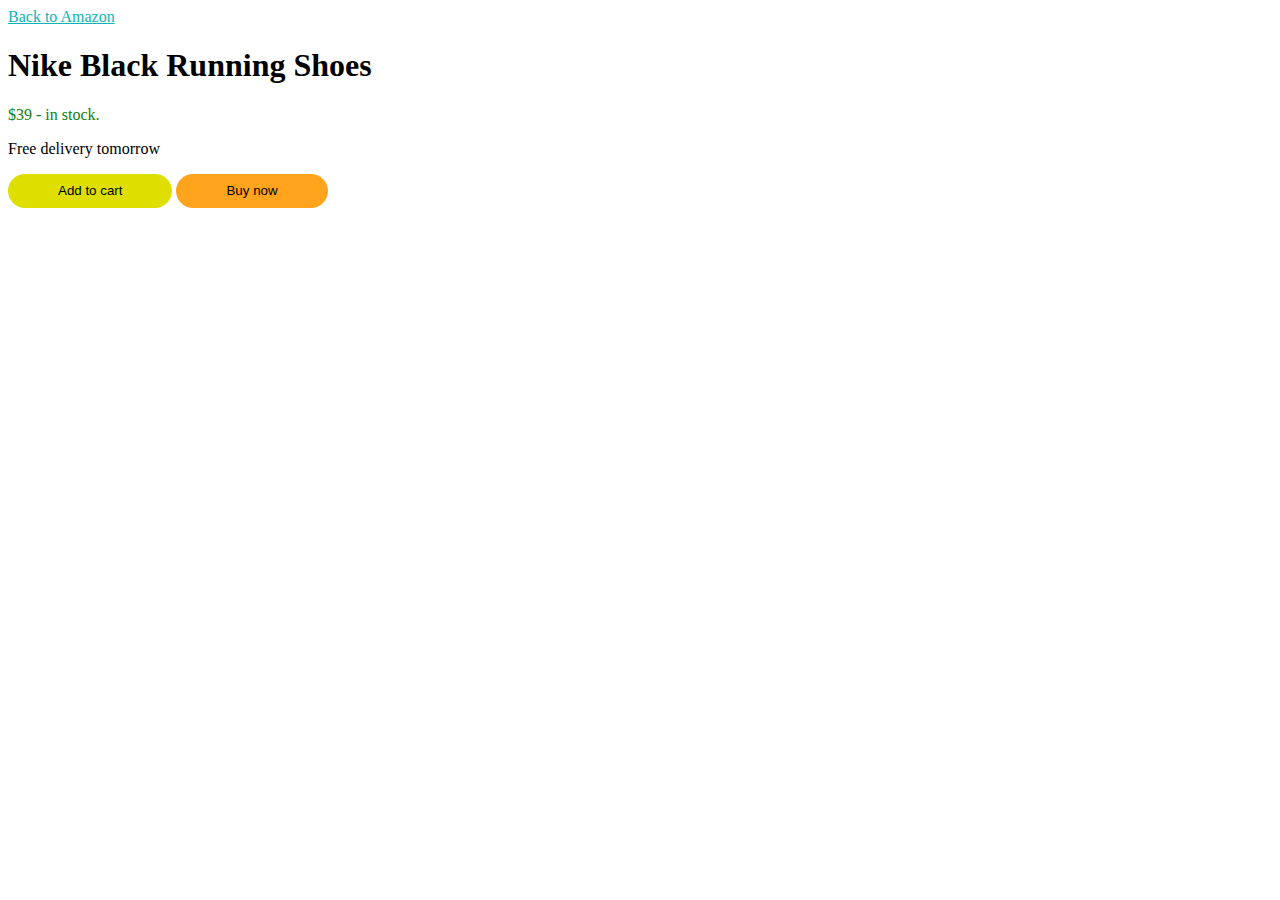
<file: FullStack01-html-css/Tarefa1/index.html>
<!DOCTYPE html>
<html lang="pt-BR">
<head>
    <meta charset="UTF-8">
    <meta name="viewport" content="width=device-width, initial-scale=1.0">
    <title>Desafio</title>
    <link rel="stylesheet" href="css/style.css">
</head>
<body>
    <a href="https://www.amazon.com.br" target="_blank">Back to Amazon</a>
    <h1>Nike Black Running Shoes</h1>
    <p class="preco">$39 - in stock.</p>
    <p class="">Free delivery tomorrow</p>
    <button class="btn btn-carrinho">Add to cart</button>
    <button class="btn btn-buy">Buy now</button>
</body>
</html>
</file>
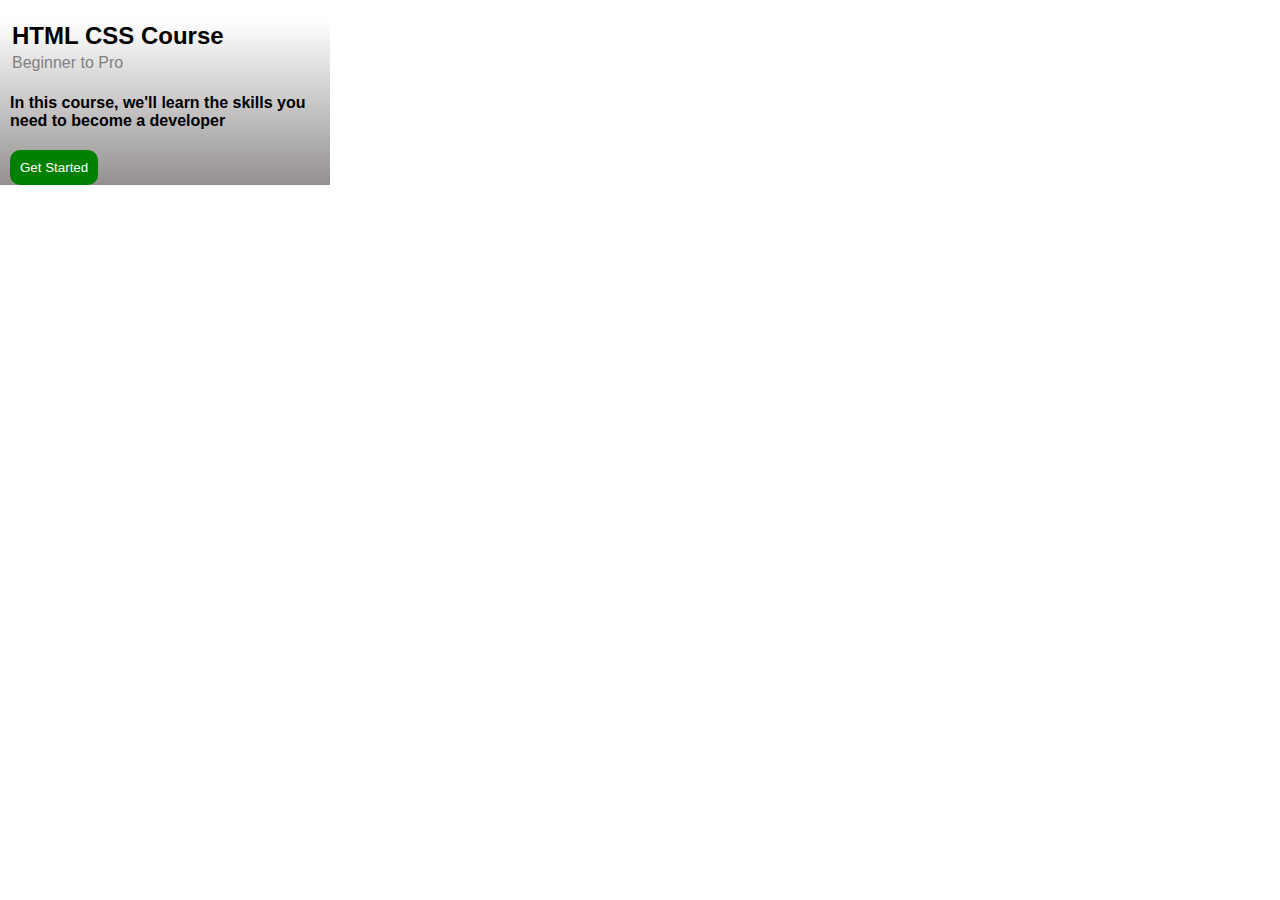
<file: FullStack01-html-css/Tarefa2/index.html>
<!DOCTYPE html>
<html lang="pt-BR">
<head>
    <meta charset="UTF-8">
    <meta name="viewport" content="width=device-width, initial-scale=1.0">
    <link rel="stylesheet" href="css/style.css">
    <title>Aula 02</title>
</head>
<body>
    <div id="div-telaum">
        <div id="div-titulo">
            <h2 id="txt-titulo">HTML CSS Course</h2>
            <p id="txt-subtitulo">Beginner to Pro</p>
        </div>
        <div id="div-descricao">
            <p id="txt-descricao">In this course, we'll learn the skills you need to become a developer</p>
        </div>
        <div id="div-botao">
            <button id="btn-botao">Get Started</button>
        </div>
    </div>
</body>
</html>
</file>
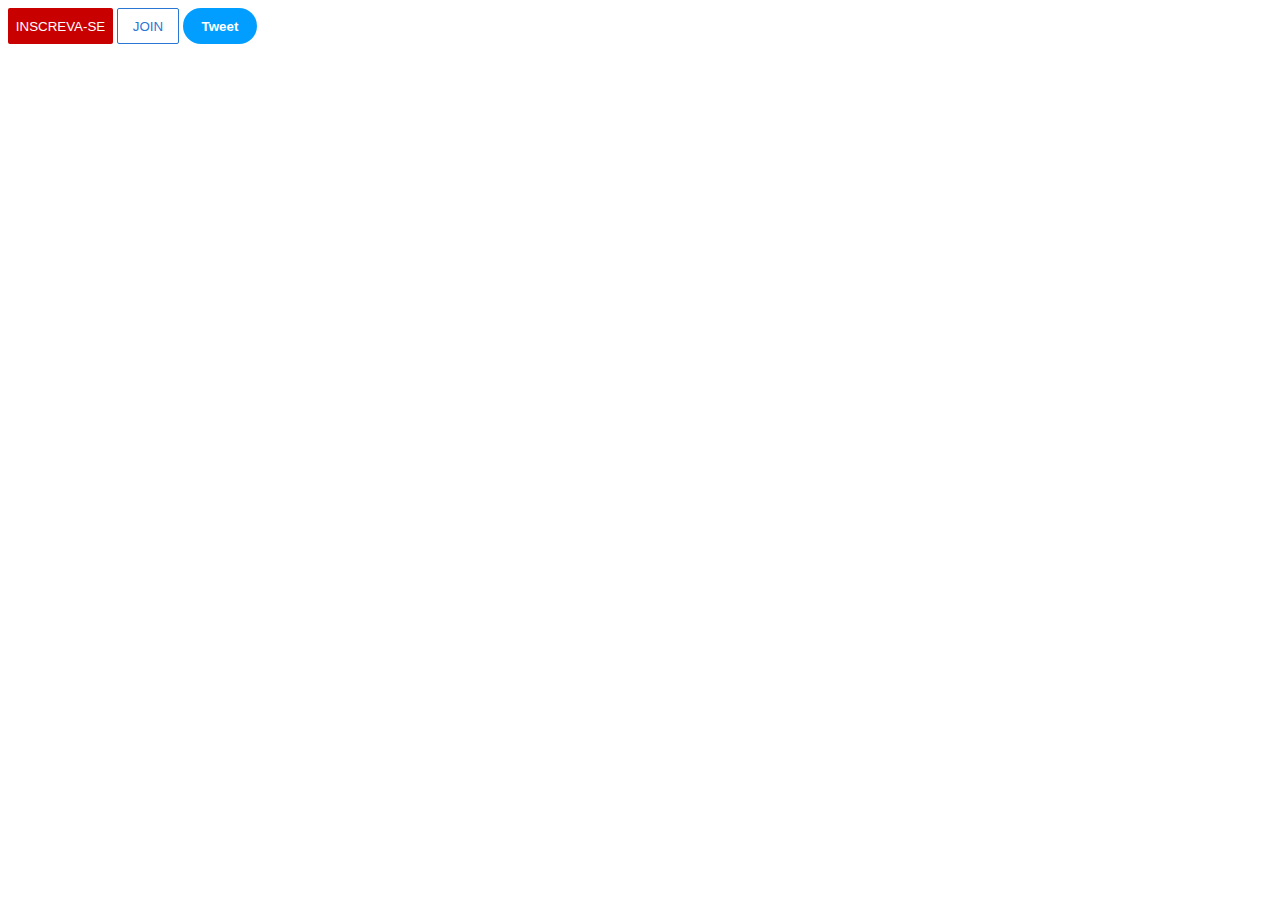
<file: FullStack01-html-css/aula0/botoes.html>
<!DOCTYPE html>
<html lang="pt-BR">
<head>
    <meta charset="UTF-8">
    <meta name="viewport" content="width=device-width, initial-scale=1.0">
    <title>Document</title>
    <link rel="stylesheet" href="botoes.css">
</head>
<body>
    <button class="subscribe-button">INSCREVA-SE</button>
    <button class="join-button">JOIN</button>
    <button class="tweet-button">Tweet</button>
</body>
</html>
</file>
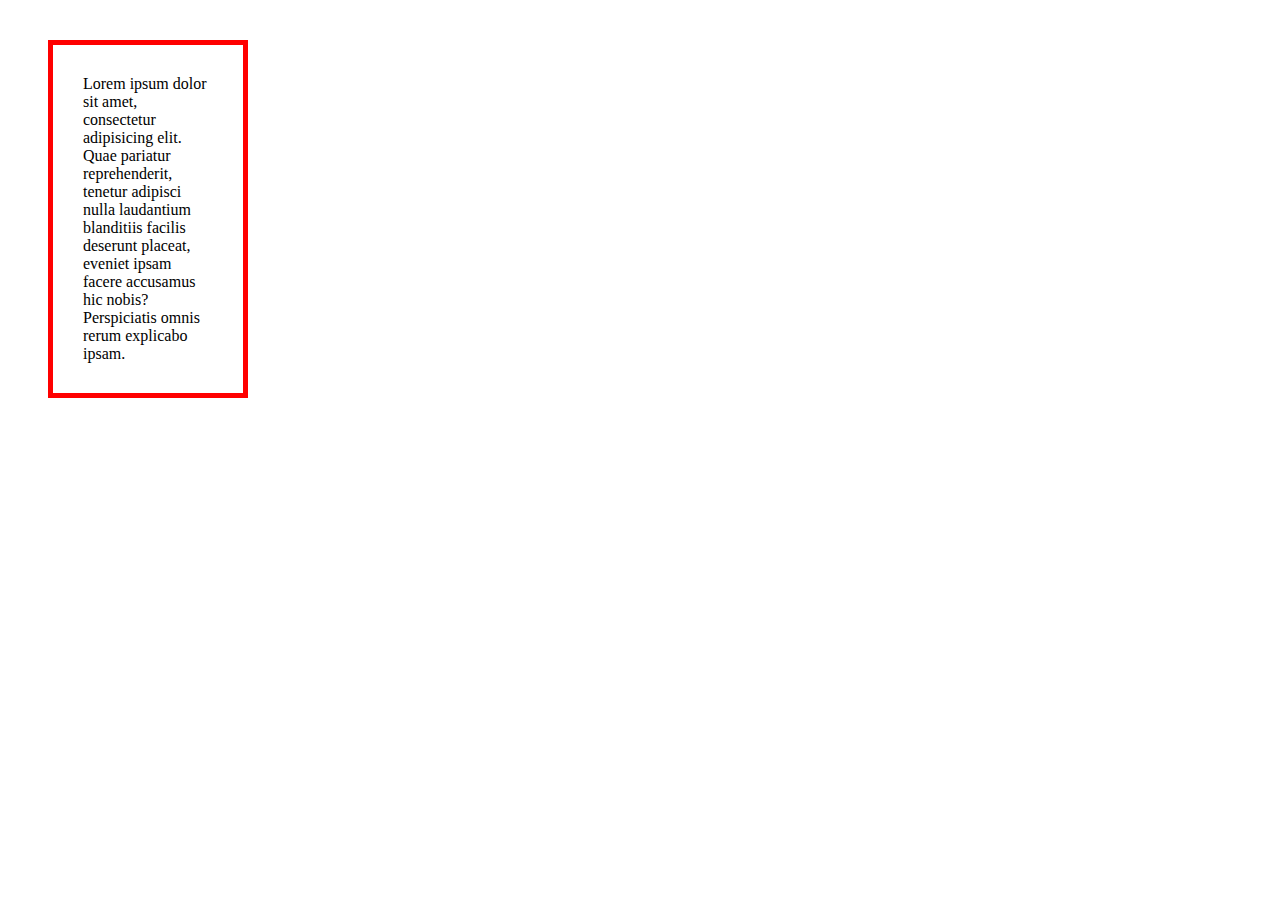
<file: FullStack01-html-css/Tarefa1/boxModel.html>
<!DOCTYPE html>
<html lang="pt-BR">
<head>
    <meta charset="UTF-8">
    <meta name="viewport" content="width=device-width, initial-scale=1.0">
    <title>boxModel (modelo de Caixas)</title>

    <style>
        p
        {
            width: 200px;
            margin: 40px;
            border: 5px solid red;
            padding: 30px;
            box-sizing: border-box;
        }
    </style>
</head>
<body>
    <p>Lorem ipsum dolor sit amet, consectetur adipisicing elit. Quae pariatur reprehenderit, tenetur adipisci nulla laudantium blanditiis facilis deserunt placeat, eveniet ipsam facere accusamus hic nobis? Perspiciatis omnis rerum explicabo ipsam.</p>
</body>
</html>
</file>
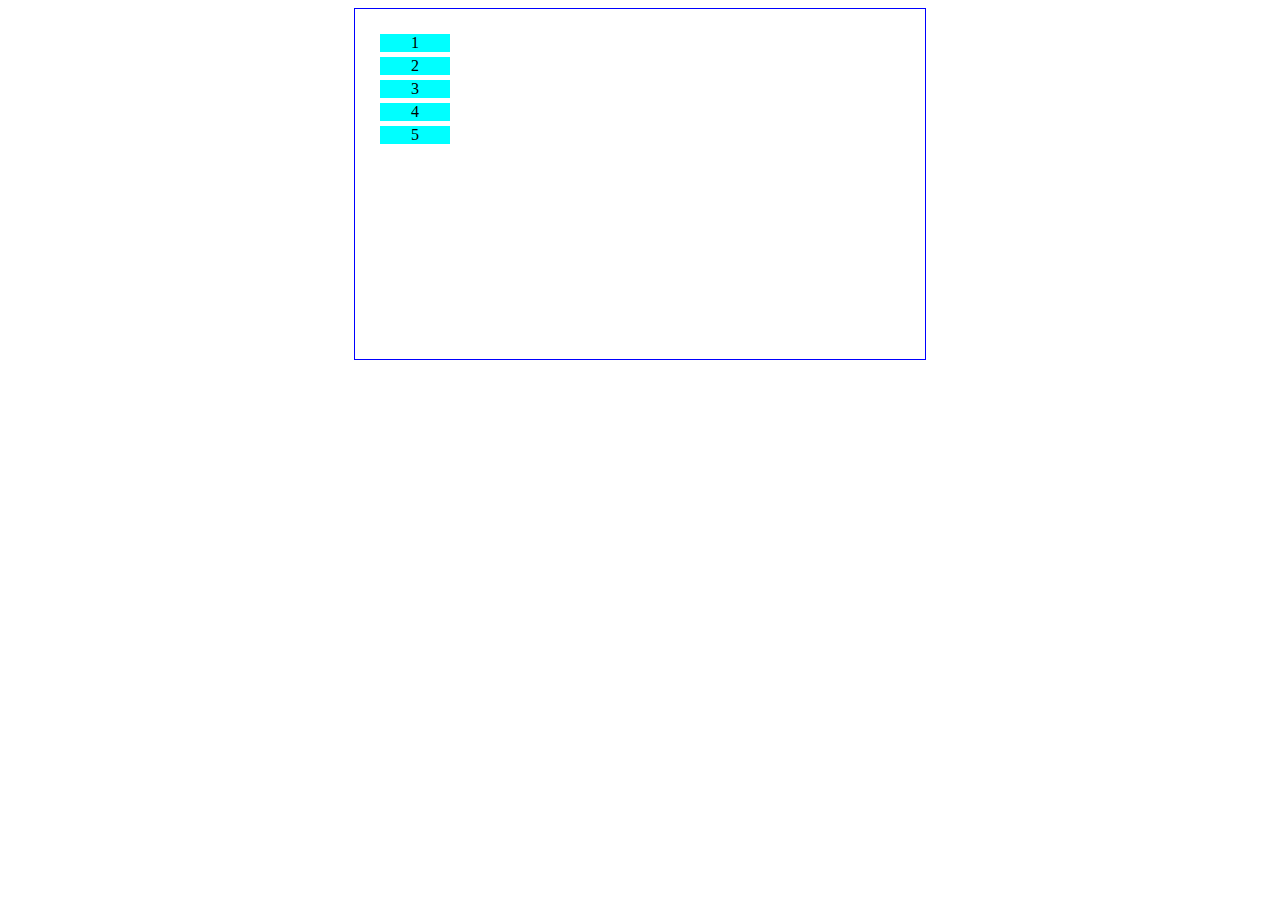
<file: FullStack01-html-css/Tarefa1/display.html>
<!DOCTYPE html>
<html lang="pt-BR">
<head>
    <meta charset="UTF-8">
    <meta name="viewport" content="width=device-width, initial-scale=1.0">
    <title>Display</title>
    <style>
        .main
        {
            width: 530px;
            height: 310px;
            border: 1px solid blue;
            margin: 0 auto;
            padding: 20px;
        }
        .caixa
        {
            display: block;
            width: 70px;
            background-color: aqua;
            text-align: center;
            margin: 5px;
        }
    </style>
</head>
<body>
    <div class="main">
        <div class="caixa">1</div>
        <div class="caixa">2</div>
        <div class="caixa">3</div>
        <div class="caixa">4</div>
        <div class="caixa">5</div>
    </div>
</body>
</html>
</file>
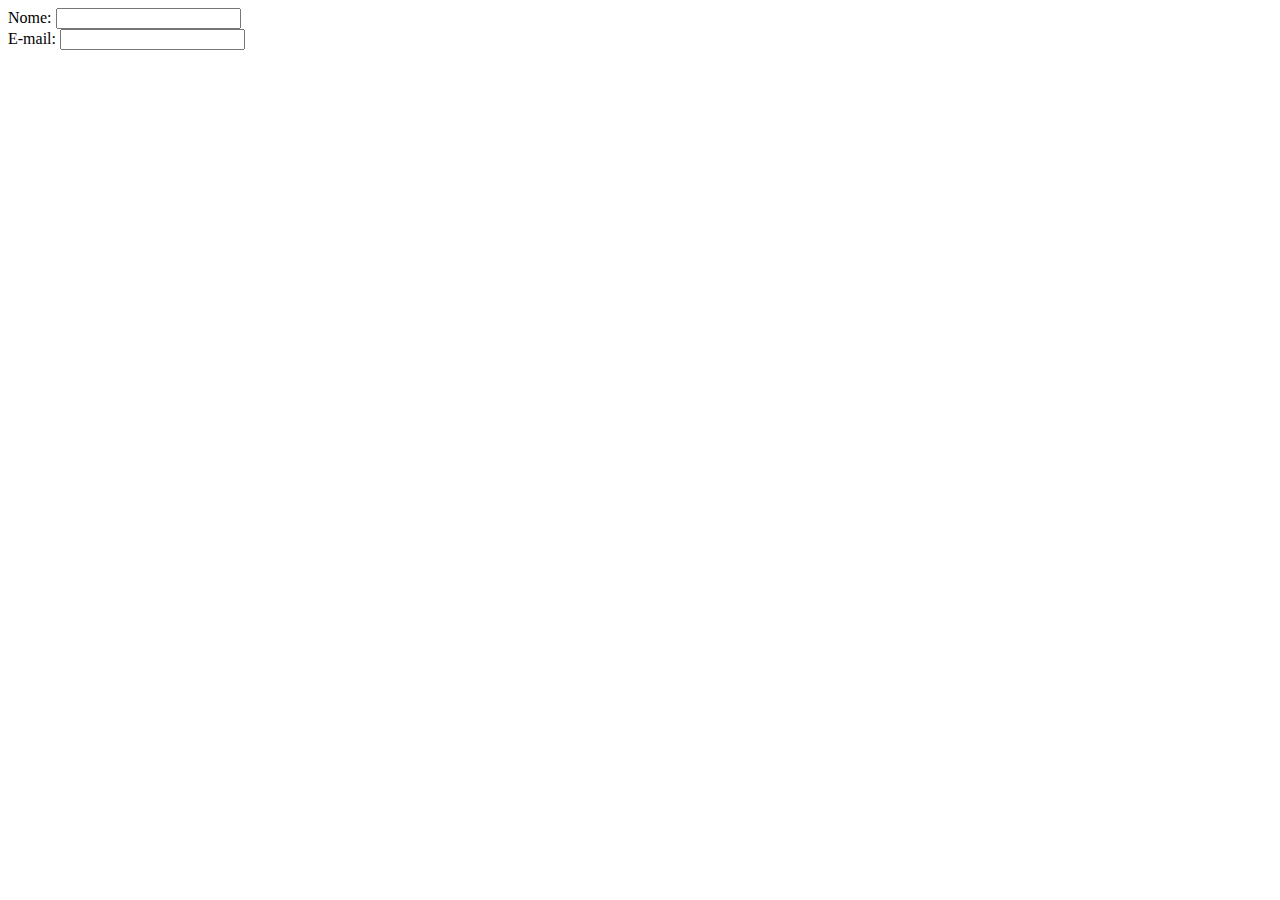
<file: FullStack01-html-css/Tarefa1/formulario.html>
<!DOCTYPE html>
<html lang="pt-BR">

<head>
    <meta charset="UTF-8">
    <meta name="viewport" content="width=device-width, initial-scale=1.0">
    <title>Formulário</title>
</head>

<body>
    <form action="">
        <div>
            <label for="txtNome">Nome: </label>
            <input type="text" id="txtNome">
        </div>
        <div>
            <label for="txtEmail">E-mail: </label>
            <input type="email" id="txtEmail">
        </div>
    </form>
</body>

</html>
</file>
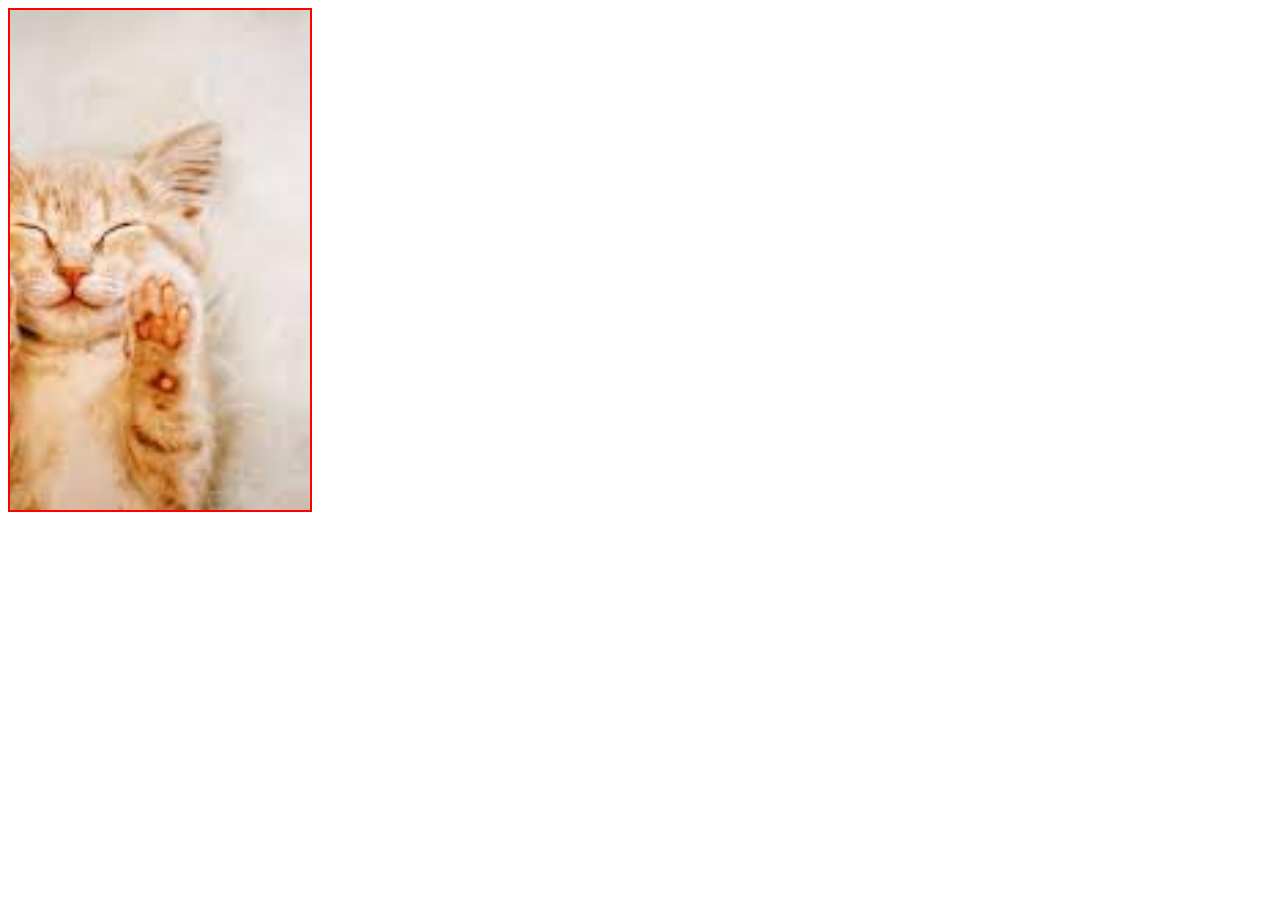
<file: FullStack01-html-css/Tarefa1/imagens.html>
<!DOCTYPE html>
<html lang="pt-BR">
<head>
    <meta charset="UTF-8">
    <meta name="viewport" content="width=device-width, initial-scale=1.0">
    <title>Imagens</title>
    <style>
        #img-gato
        {
            width: 300px;
            height: 500px;
            object-fit: cover;
            object-position: center;
            border: 2px solid red;
        }
    </style>
</head>
<body>
    <img id="img-gato" src="images/gatinhofeliz.jpg" alt="imagem de gatinho feliz">
</body>
</html>
</file>
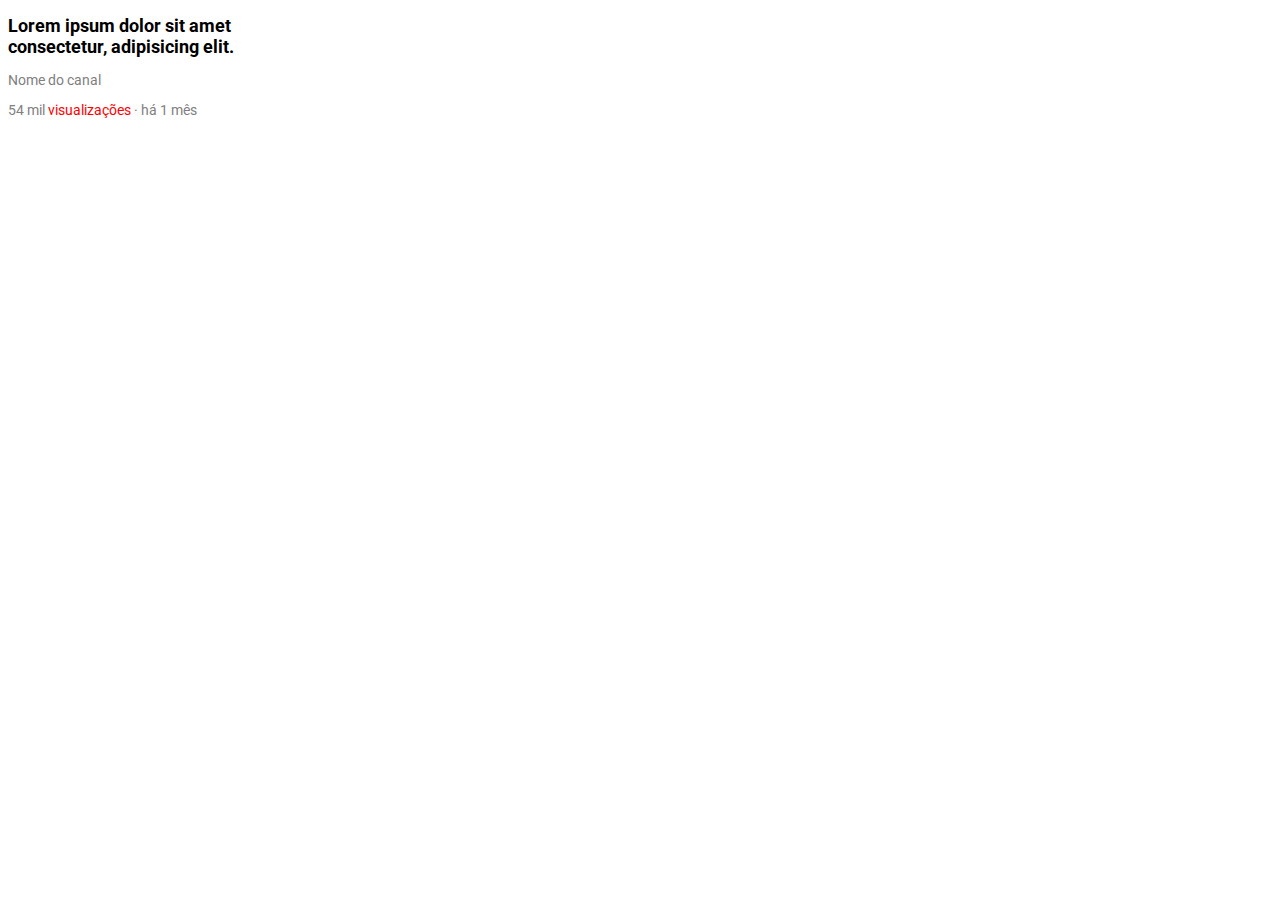
<file: FullStack01-html-css/Tarefa1/texto.html>
<!DOCTYPE html>
<html lang="pt-BR">

<head>
    <meta charset="UTF-8">
    <meta name="viewport" content="width=device-width, initial-scale=1.0">
    <title>Texto</title>
    <link rel="preconnect" href="https://fonts.googleapis.com">
    <link rel="preconnect" href="https://fonts.gstatic.com" crossorigin>
    <link
        href="https://fonts.googleapis.com/css2?family=Roboto:ital,wght@0,100;0,300;0,400;0,500;0,700;0,900;1,100;1,300;1,400;1,500;1,700;1,900&display=swap"
        rel="stylesheet">
    <style>
        .video-titulo
        {
            font-size: 18px;
            font-family: "Roboto";
            width: 280px;
        }

        p
        {
            font-family: "Roboto";
            font-size: 14px;
            color: gray;
        }

        /* p span
        {
            color: red
        } */

        .red
        {
            color: red;
        }
    </style>
</head>

<body>
    <h2 class="video-titulo">Lorem ipsum dolor sit amet consectetur, adipisicing elit.</h2>
    <p>Nome do canal</p>
    <p>54 mil <span class="red">visualizações</span> &#183; há 1 mês</p>
</body>

</html>
</file>
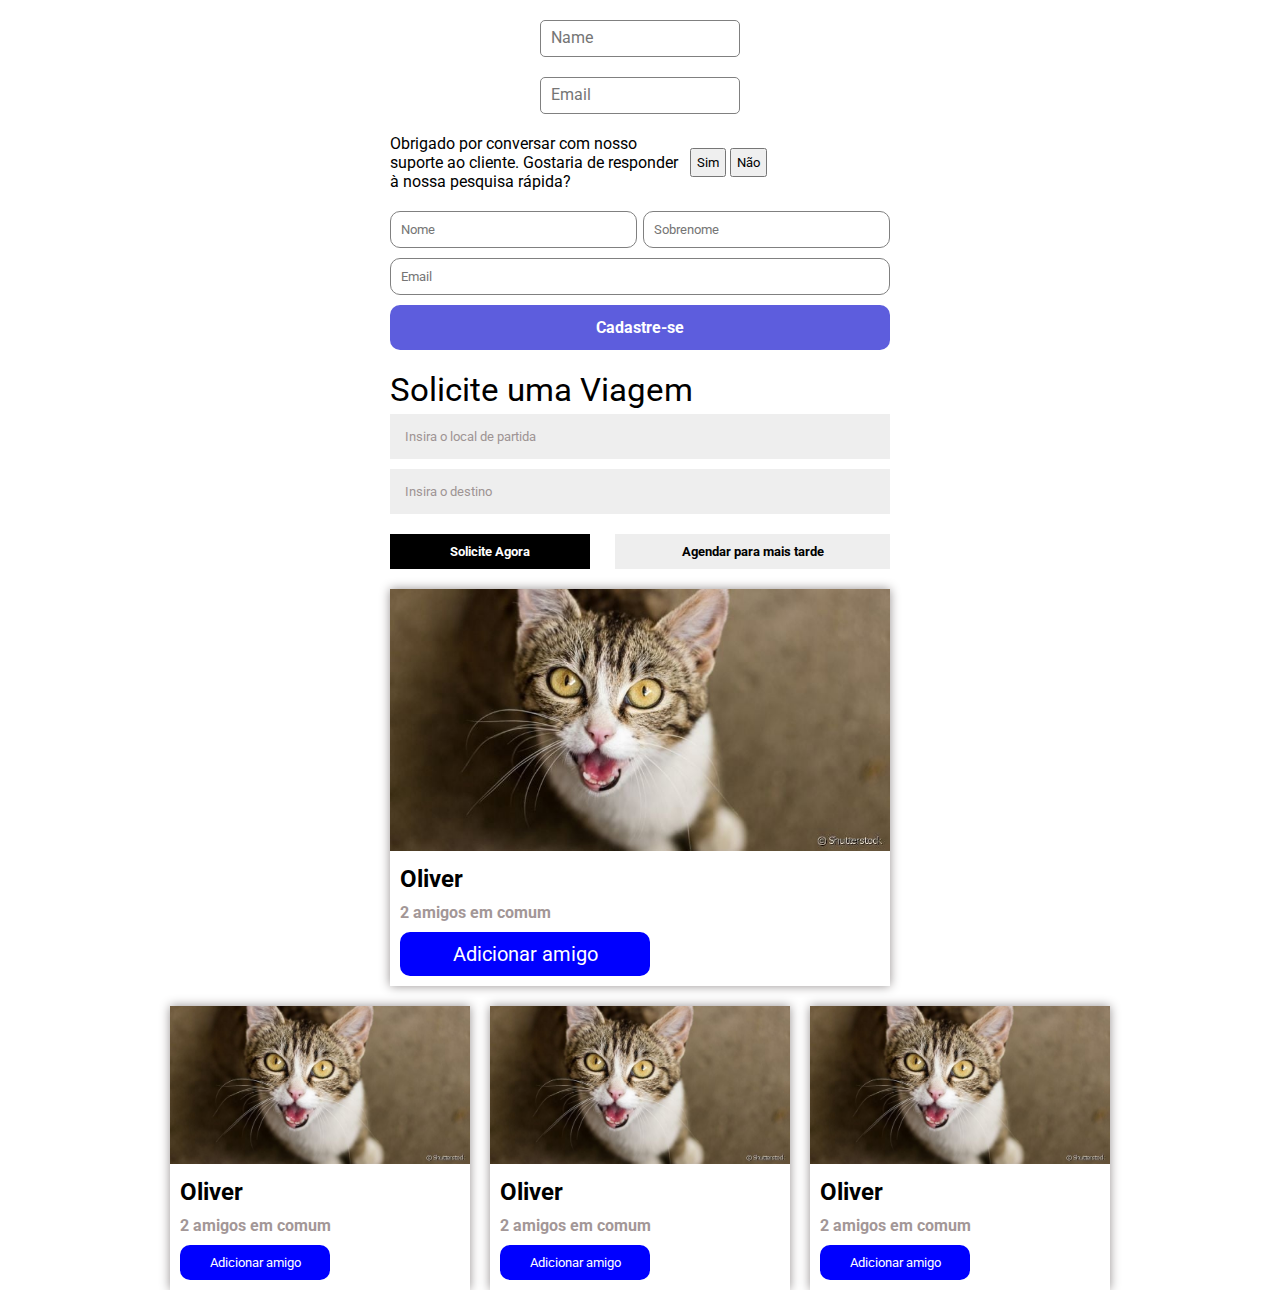
<file: FullStack01-html-css/Tarefa2/display.html>
<!DOCTYPE html>
<html lang="pt-BR">
<head>
    <meta charset="UTF-8">
    <meta name="viewport" content="width=device-width, initial-scale=1.0">
    <link rel="preconnect" href="https://fonts.googleapis.com">
    <link rel="preconnect" href="https://fonts.gstatic.com" crossorigin>
    <link href="https://fonts.googleapis.com/css2?family=Roboto:ital,wght@0,100;0,300;0,400;0,500;0,700;0,900;1,100;1,300;1,400;1,500;1,700;1,900&display=swap" rel="stylesheet">
    <title>Display</title>
    <style>
        *
        {
            margin: 0;
            padding: 0;
            box-sizing: border-box;
            font-family: "Roboto";
        }
        .div-inputs
        {
            width: 100%;
            /* border: 5px solid red; */
        }
        .div-inputs input
        {
            display: block;
            padding: 10px;
            width: 200px;
            border-radius: 5px;
            border: 1px solid gray;
            margin: 20px auto;
        }

        .div-inputs input:focus
        {
            outline: none;
        }

        .div-inputs input::placeholder
        {
            font-size: 12pt;
        }
        .div-paragrafo
        {
            margin: 20px auto;
            width: 500px;
            display: flex;
            align-items: center;
            /* border: 5px solid red; */
        }
        .div-paragrafo p
        {
            display: inline-block;
            width: 300px;
        }
        .btn-div-paragrafo
        {
            display: inline-block;
            vertical-align: middle;
        }
        .btn-div-paragrafo button
        {
            padding: 5px;
            cursor: pointer;
        }
        .div-formulario
        {
            width: 500px;
            margin: 20px auto;
            /* border: 5px solid red; */
        }
        .div-formulario form div,
        .div-formulario form button
        {
            margin-top: 10px;
        }
        .div-formulario form div input
        {
            padding: 10px;
            border: 1px solid gray;
            border-radius: 10px;
        }
        .div-formulario form div input:focus
        {
            outline: none;
        }
        .div-nomesobrenome
        {
            display: flex;
            justify-content: space-between;
        }
        .div-formulario form div input[type="text"]
        {
            width: calc(50% - 3px);
            box-sizing: border-box;
        }
        .div-formulario form div input[type="email"]
        {
            width: 100%;
            box-sizing: border-box; /* isso define que o padding e o border estão inclusos na largura total */
        }
        .div-formulario form button
        {
            width: 100%;
            height: 45px;
            color: white;
            background-color: rgb(93, 93, 221);
            border: none;
            border-radius: 10px;
            font-weight: bold;
            cursor: pointer;
            font-size: 12pt;
        }
        .div-form-uber
        {
            width: 500px;
            margin: 20px auto;
            /* border: 5px solid red; */
        }
        .div-form-uber div p
        {
            width: 100%;
            color: black;
            /* font-weight: bold; */
            font-size: large;
            font-size: 25pt;
        }
        .div-form-uber div input
        {
            margin: 5px auto;
            padding: 15px;
            background-color: rgb(238, 238, 238);
            border: none;
            width: 100%;
        }
        .div-form-uber div input:focus
        {
            outline: none;
        }
        .div-form-uber div input::placeholder
        {
            color: rgb(158, 148, 148);
        }
        .div-form-uber-div-btn
        {
            margin-top: 15px;
            display: flex; 
            justify-content: space-between;
        }
        .btn-solicite
        {
            width: 40%;
            background-color: black;
            color: white;
            font-weight: bold;
            padding: 10px;
            border: none;
            cursor: pointer;
            font-size: 10pt;
        }
        .btn-agendar
        {
            width: 55%;
            background-color: rgb(238, 238, 238);
            color: black;
            font-weight: bold;
            padding: 10px;
            border: none;
            cursor: pointer;
            font-size: 10pt;
        }
        .cardgato
        {
            width: 500px;
            margin: 20px auto;
            box-shadow: 0px 0px 10px rgb(149, 144, 144);
        }
        .cardgato img
        {
            width: 100%;
            margin-bottom: 10px;
        }
        .cardgato div h2
        {
            margin: 0px 0px 10px 10px;
        }
        .cardgato div p
        {
            color: rgb(163, 151, 151);
            font-weight: bold;
            margin: 0px 0px 10px 10px;
        }
        .cardgato div button
        {
            padding: 10px;
            background-color: blue;
            color: white;
            border-radius: 10px;
            border: none;
            cursor: pointer;
            width: 50%;
            margin: 0px 0px 10px 10px;
            font-size: 15pt;
        }
        .containergato
        {
            display: flex;
            justify-content: center;
        }

        .cardgato2
        {
            width: 300px;
            margin:0px 20px 0px 0px;
        }
        .cardgato2 div button
        {
            font-size: 10pt;
        }
        .cardgato2:last-child 
        {
            margin: 0;
        }
    </style>
</head>
<body>
    <div class="div-inputs">
        <input type="text" placeholder="Name">
        <input type="email" placeholder="Email">
    </div>
    <div class="div-paragrafo">
        <p>Obrigado por conversar com nosso suporte ao cliente. Gostaria de responder à nossa pesquisa rápida?</p>
        <div class="btn-div-paragrafo">
            <button>Sim</button>
            <button>Não</button>
        </div>
    </div>
    <div class="div-formulario">
        <form action="">
            <div class="div-nomesobrenome">
                <input type="text" placeholder="Nome">
                <input type="text" placeholder="Sobrenome">
            </div>
            <div>
                <input type="email" placeholder="Email">
            </div>
            <button>Cadastre-se</button>
        </form>
    </div>
    <div class="div-form-uber">
        <form action="">
            <div>
                <p>Solicite uma Viagem</p>
            </div>
            <div>
                <input type="text" placeholder="Insira o local de partida">
                <input type="text" placeholder="Insira o destino">
            </div>
            <div class="div-form-uber-div-btn">
                <button class="btn-solicite">Solicite Agora</button>
                <button class="btn-agendar">Agendar para mais tarde</button>
            </div>
        </form>
    </div>
    <div class="cardgato">
        <img src="images/gato.jpg" alt="imagem de um gato miando">
        <div>
            <h2>Oliver</h2>
            <p>2 amigos em comum</p>
            <button>Adicionar amigo</button>
        </div>
    </div>
    <div class="containergato">
        <div class="cardgato cardgato2">
            <img src="images/gato.jpg" alt="imagem de um gato miando">
            <div>
                <h2>Oliver</h2>
                <p>2 amigos em comum</p>
                <button>Adicionar amigo</button>
            </div>
        </div>
        <div class="cardgato cardgato2">
            <img src="images/gato.jpg" alt="imagem de um gato miando">
            <div>
                <h2>Oliver</h2>
                <p>2 amigos em comum</p>
                <button>Adicionar amigo</button>
            </div>
        </div>
        <div class="cardgato cardgato2">
            <img src="images/gato.jpg" alt="imagem de um gato miando">
            <div>
                <h2>Oliver</h2>
                <p>2 amigos em comum</p>
                <button>Adicionar amigo</button>
            </div>
        </div>
    </div>
</body>
</html>
</file>
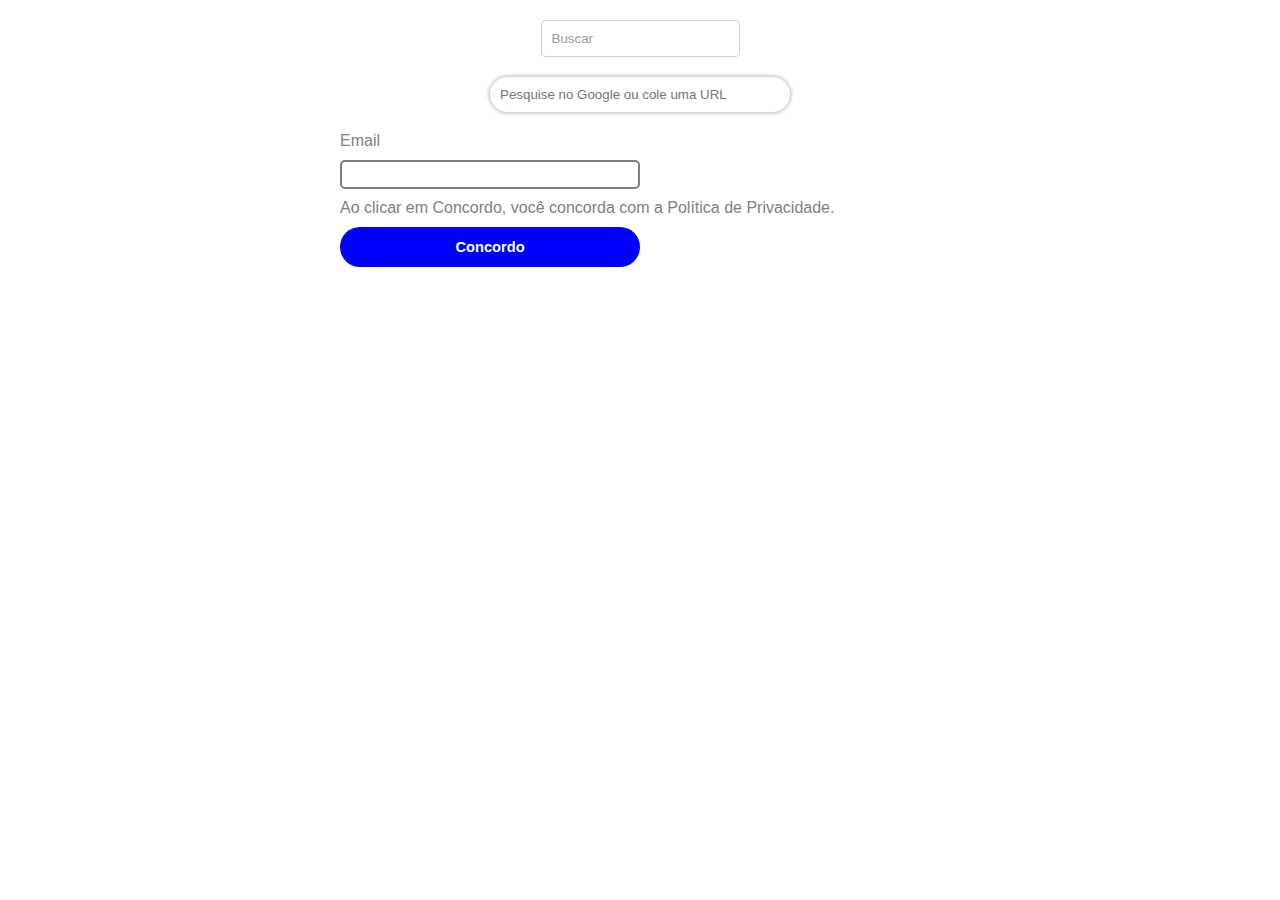
<file: FullStack01-html-css/Tarefa2/formulario.html>
<!DOCTYPE html>
<html lang="pt-BR">
<head>
    <meta charset="UTF-8">
    <meta name="viewport" content="width=device-width, initial-scale=1.0">
    <link rel="stylesheet" href="css/style.css">
    <title>Aula 02</title>
</head>
<body>
    <div>
        <input type="text" class="inp-buscar" placeholder="Buscar">
        <input type="text" class="inp-google" placeholder="Pesquise no Google ou cole uma URL">
        <div class="div-linkedin">
            <label class="p-email" for="txtEmail">Email</label>
            <input type="email" class="inp-linkedin" id="txtEmail">
            <p class="p-politica">Ao clicar em Concordo, você concorda com a Política de Privacidade.</p>
            <button class="btn-linkedin">Concordo</button>
        </div>
    </div>
</body>
</html>
</file>
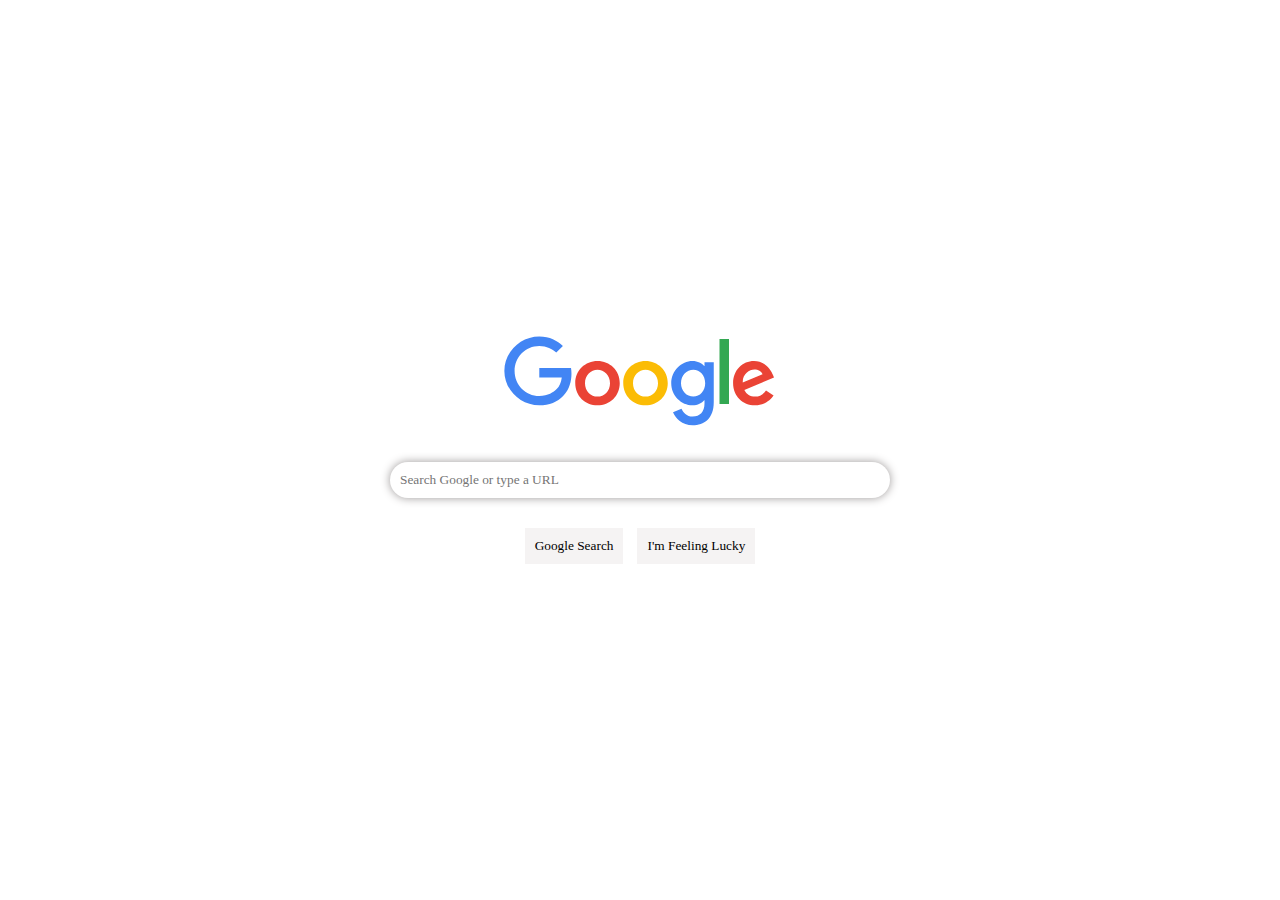
<file: FullStack01-html-css/Tarefa2/google.html>
<!DOCTYPE html>
<html lang="pt-BR">
<head>
    <meta charset="UTF-8">
    <meta name="viewport" content="width=device-width, initial-scale=1.0">
    <link rel="stylesheet" href="css/google.css">
    <title>Desafio 2</title>
</head>
<body>
    <div class="container-google">
        <div>
            <img src="images/google_logo.svg" alt="Imagem do google">
        </div>
        <div>
            <input type="text" placeholder="Search Google or type a URL">
        </div>
        <div>
            <button>Google Search</button>
            <button>I'm Feeling Lucky</button>
        </div>
    </div>
</body>
</html>
</file>
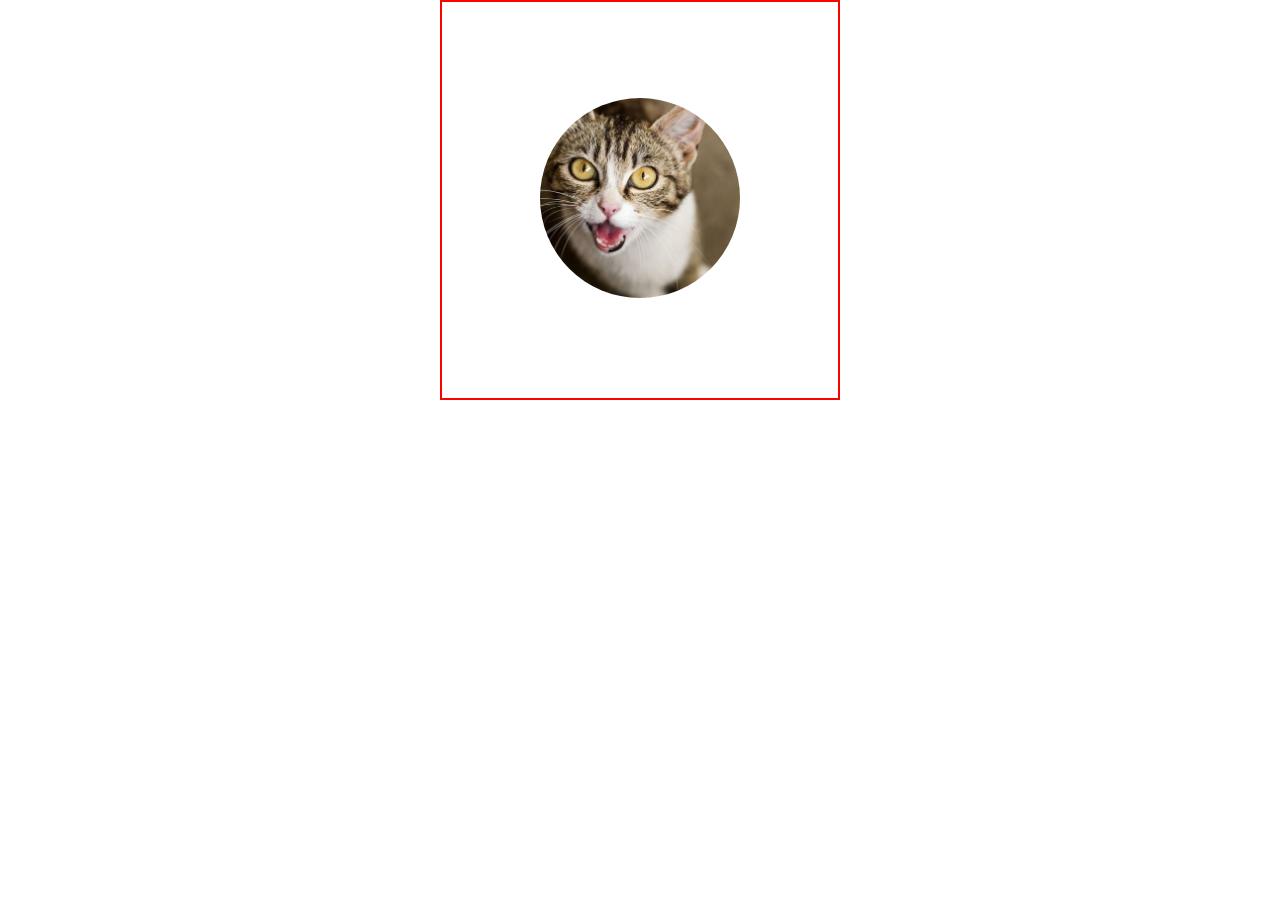
<file: FullStack01-html-css/Tarefa2/imagens.html>
<!DOCTYPE html>
<html lang="pt-BR">
<head>
    <meta charset="UTF-8">
    <meta name="viewport" content="width=device-width, initial-scale=1.0">
    <link rel="stylesheet" href="css/style.css">
    <title>Aula 02</title>
</head>
<body style="height: 1;">
    <div class="quadrado">
        <div>
            <img src="images/gato.jpg" alt="Imagem de um gato miando" class="imagem_gato">
        </div>
    </div>
</body>
</html>
</file>
<file: FullStack01-html-css/Tarefa1/css/style.css>
a
{
    color: #0eb4b4;
}

.preco
{
    color: rgb(13, 129, 13);
}

.btn
{
    height: 34px;
    border: none;
    padding-left: 50px;
    padding-right: 50px;
    border-radius: 20px;
    cursor: pointer;
}

.btn:hover
{
    opacity: 0.8;
}

.btn-carrinho
{
    background-color: rgb(222,222,0);
}

.btn-buy
{
    background-color: rgb(255, 164, 28);
}
</file>
<file: FullStack01-html-css/aula0/botoes.css>
.subscribe-button
        {
            background-color: rgb(200, 0, 0);
            color: white;
            border: none;
            height: 36px;
            width: 105px;
            border-radius: 2px;
            cursor: pointer;
            transition: all 0.3s;
        }
        .subscribe-button:hover
        {
            opacity: 0.8;
        }
        .subscribe-button:active
        {
            opacity: 0.5;
        }
        .join-button
        {
            background-color: white;
            border-color: rgb(41, 118, 211);
            border-style: solid;
            border-width: 1px;
            color: rgb(41, 118, 211);
            height: 36px;
            width: 62px;
            border-radius: 2px;
            cursor: pointer;
            transition: background-color 0.3s, color 0.3s;
        }
        .join-button:hover
        {
            background-color: rgb(41, 118, 211);
            color: white;
        }
        .tweet-button
        {
            background-color: rgb(2, 158, 255);
            color: white;
            border: none;
            border-radius: 18px;
            height: 36px;
            width: 74px;
            cursor: pointer;
            font-weight: bold;
            transition: all 0.3s;
        }
        .tweet-button:hover
        {
            box-shadow: 5px 5px 10px rgba(0, 0, 0, 0.15);
        }
</file>
<file: FullStack01-html-css/Tarefa2/css/google.css>
*
{
    margin: 0;
    padding: 0;
    box-sizing: border-box;
    font-family: Verdana;
}
.container-google
{
    display: flex;
    flex-direction: column;
    align-items: center;
    justify-content: center;
    width: 100%;
    height: 100vh;
}
.container-google button
{
    display: inline-block;
    margin: 0 5px;
}

.container-google input
{
    width: 500px;
    border: none;
    box-shadow: 0px 0px 10px rgb(156, 152, 152);
    border-radius: 20px;
    padding: 10px;
    margin: 30px auto;
}
.container-google input:focus
{
    outline: none;
}
.container-google button
{
    padding: 10px;
    color: black;
    border: none;
    cursor: pointer;
    background-color: rgb(245, 243, 243);
}
</file>
<file: FullStack01-html-css/Tarefa2/css/style.css>
/* INÍCIO RESET CSS */
*
{
    font-family: Verdana, Geneva, Tahoma, sans-serif;
    box-sizing: border-box;
    margin: 0;
    padding: 0;
}
/* FIM RESET CSS */

/* INÍCIO TELA UM */
    #div-telaum
    {
        background-image: linear-gradient(#fff, #949090);
        width: 330px;
    }
    #div-telaum > div
    {
        margin: 20px 10px;
    }
    /* INÍCIO TITULO */
    /* #div-titulo
    {
        margin: 20px 10px;
    } */
    #txt-titulo
    {
        padding: 2px;
    }
    #txt-subtitulo
    {
        padding: 2px;
        color: gray;
        /* font-weight: bold; */
    }
    /* FIM TITULO */

    /* INÍCIO DESCRIÇÃO */
    /* #div-descricao
    {
        margin: 20px 10px;
    } */
    #txt-descricao
    {
        color: black;
        font-weight: bold;
        width: 330px;
    }
    /* FIM DESCRIÇÃO */

    /* INÍCIO BOTÃO */
    /* #div-botao
    {
        margin: 20px 10px;
    } */
    #btn-botao
    {
        padding: 10px;
        border-radius: 10px;
        border: none;
        color: white;
        background-color: green;
    }
    /* FIM BOTÃO */
/* FIM TELA UM */

/* INÍCIO IMAGENS */
.quadrado
{
    display: flex;
    justify-content: center;
    margin: 0 auto;
    border: 2px solid;
    border-color: red;
    width: 400px;
    height: 400px;
}
.quadrado div
{
    margin-top: auto;
    margin-bottom: auto;
}
.imagem_gato
{
    width: 200px;
    height: 200px;
    border-radius: 50%;
    object-fit: cover;
}
/* FIM IMAGENS */

/* INÍCIO FORMULÁRIOS */
.inp-buscar
{
    padding: 10px;
    border: 0.5px solid rgba(165,158,158, 0.5);
    display: block; 
    margin: 20px auto;
    border-radius: 5px;
}

.inp-buscar:focus
{
    outline: none;
}

.inp-buscar::placeholder
{
    color: #999;
    font-style: normal;
    /* opacity: 0.5; */
}

.inp-google
{
    padding: 10px;
    width: 300px;
    border: none;
    border-radius: 20px;
    box-shadow: 0px 0px 5px #999;
    display: block; 
    margin: 20px auto;
}

.inp-google:focus
{
    outline: none;
}

.div-linkedin
{
    margin: 20px auto;
    width: 600px;
}

.div-linkedin > p,
.div-linkedin > input,
.div-linkedin > button
{
    margin-top: 10px;
}

.p-email
{
    width: 40px; 
    color: gray;
    display: block;
}

.p-politica
{
    width: 600px;
    color: gray;
}

.inp-linkedin
{
    border: 2px solid rgb(128, 125, 125);
    padding: 5px;
    width: 300px;
    border-radius: 5px;
}

.inp-linkedin:focus
{
    outline: none;
}

.btn-linkedin
{
    width: 300px;
    height: 40px;
    border-radius: 20px;
    color: white;
    background-color: blue;
    border: none;
    font-weight: bold;
    font-size: 11pt;
    cursor: pointer;
}

.btn-linkedin:hover
{
    opacity: 0.8;
}
/* FIM FORMULÁRIOS */
</file>
